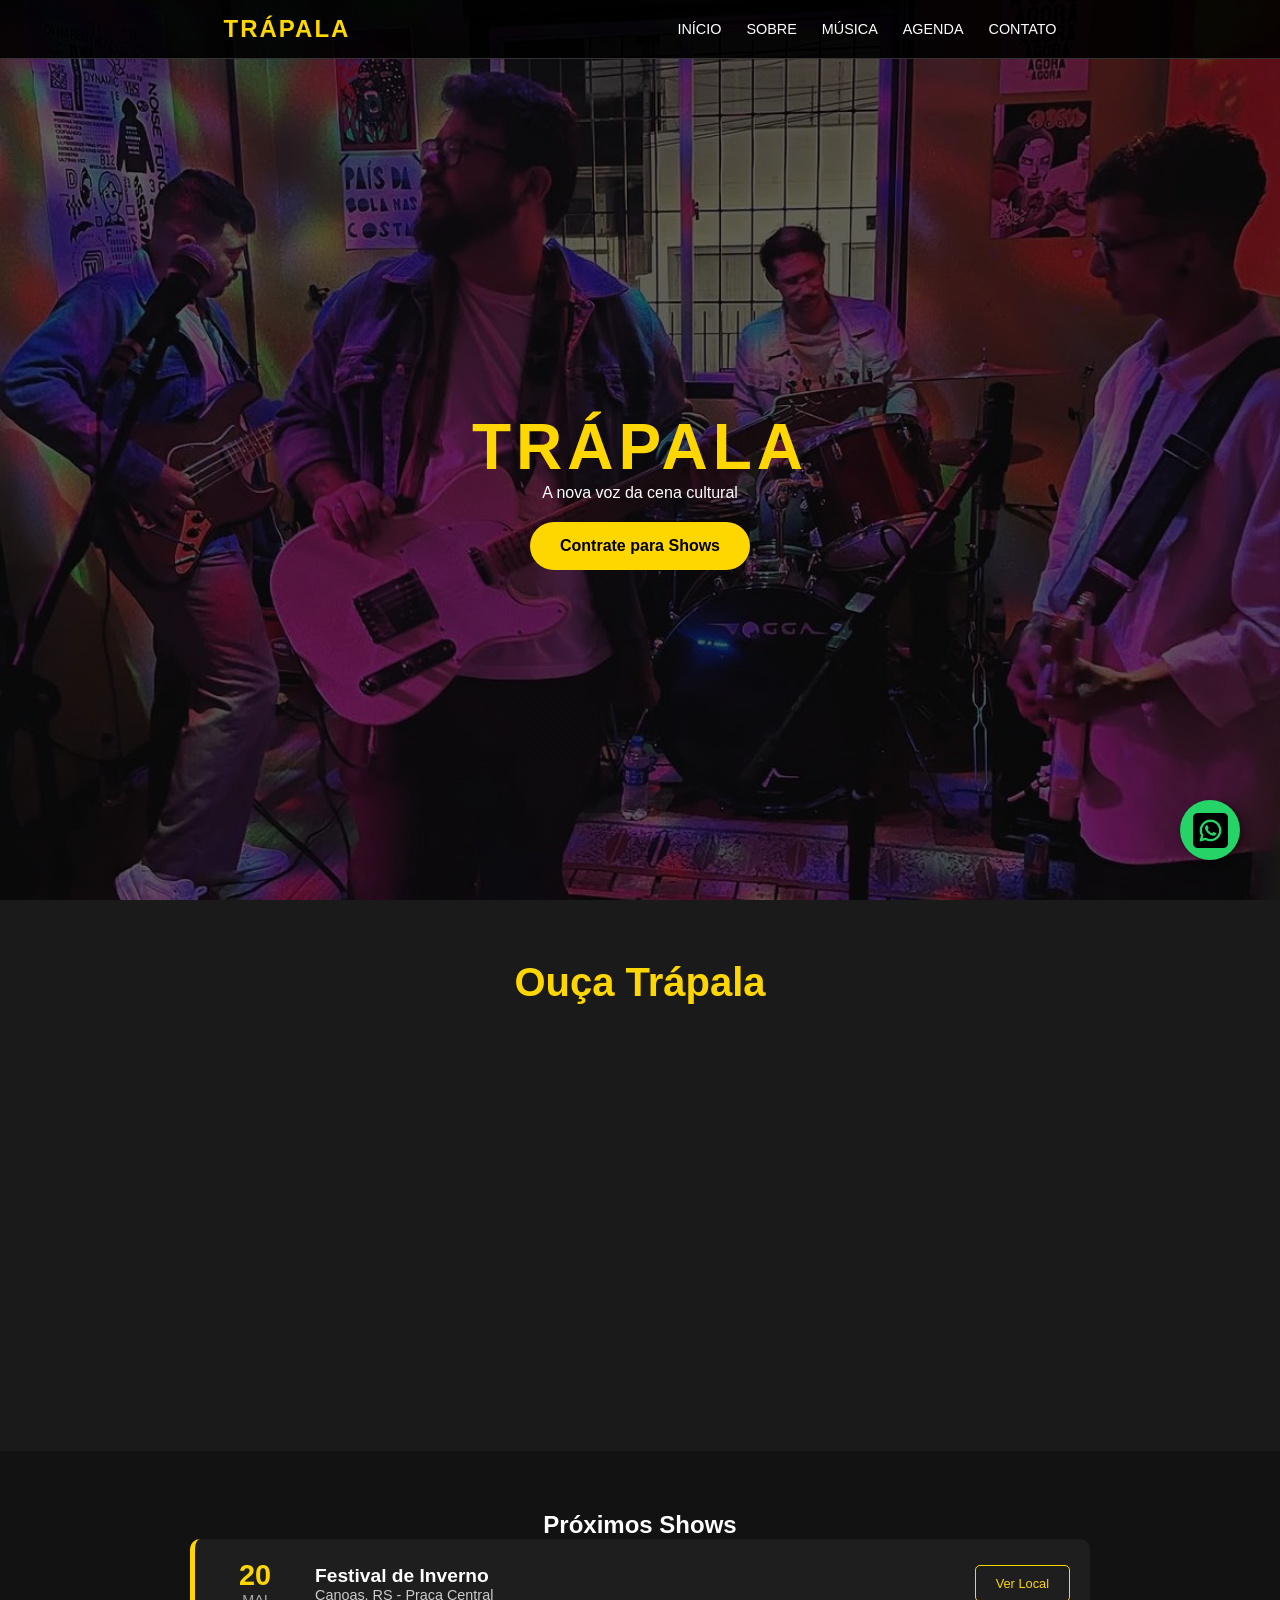
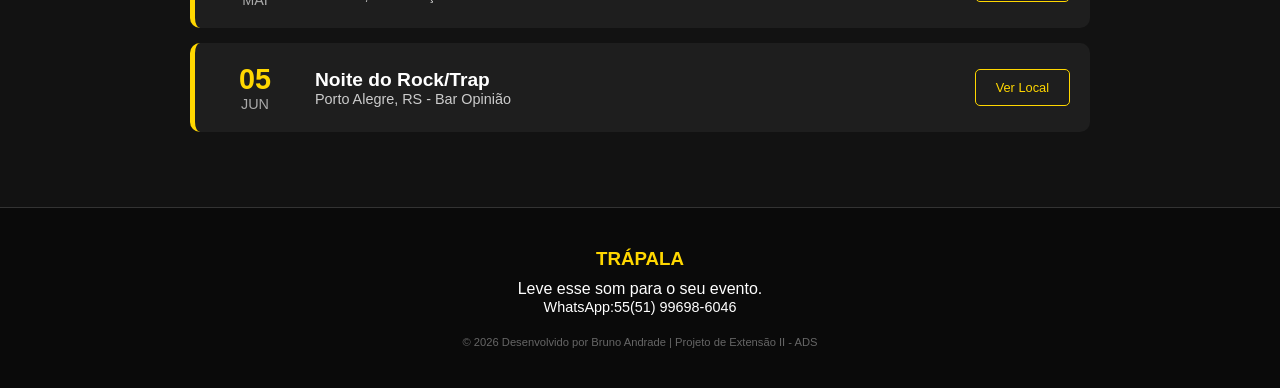
<file: index.html>
<!DOCTYPE html>
<html lang="pt-br">
<head>
    <meta charset="UTF-8">
    <meta name="viewport" content="width=device-width, initial-scale=1.0">
    <title>TRÁPALA | Oficial</title>
    <link rel="stylesheet" href="style.css?v=1.1">
</head>
<body>
    <header>
    <nav class="navbar">
        <div class="logo">TRÁPALA</div>
        <ul class="nav-links">
            <li><a href="#hero">Início</a></li>
            <li><a href="sobre.html">Sobre</a></li>
            <li><a href="#musica">Música</a></li>
            <li><a href="#agenda">Agenda</a></li>
            <li><a href="#contato">Contato</a></li>
        </ul>
    </nav>
    </header>


    <section id="hero">
    <div class="hero-content">
        <h1>TRÁPALA</h1>
        <p>A nova voz da cena cultural</p>
        <a href="https://wa.me/5551996986046" class="btn-contato">Contrate para Shows</a>
    </div>
    </section>
    
    <section id="musica">
    <h2>Ouça Trápala</h2>
    <div class="spotify-container">
        <!-- O IFRAME DEVE FICAR ASSIM, FORA DE QUALQUER ASPAS DE OUTRO ATRIBUTO -->
        <iframe 
            title="Spotify player"
            src="https://open.spotify.com/embed/artist/12oERw6ku7wWKOKA4c95b5?utm_source=generator" 
            width="100%" 
            height="352" 
            frameBorder="0" 
            allowfullscreen="" 
            allow="autoplay; clipboard-write; encrypted-media; fullscreen; picture-in-picture" 
            loading="lazy">
        </iframe>
    </div>
    </section>

    <section id="agenda">
    <h2>Próximos Shows</h2>
    <div class="agenda-container">
        <!-- Item de Agenda 1 -->
        <div class="agenda-item">
            <div class="data">
                <span class="dia">20</span>
                <span class="mes">MAI</span>
            </div>
            <div class="info">
                <h3>Festival de Inverno</h3>
                <p>Canoas, RS - Praça Central</p>
            </div>
            <a href="#" class="btn-ticket">Ver Local</a>
        </div>

        <!-- Item de Agenda 2 -->
        <div class="agenda-item">
            <div class="data">
                <span class="dia">05</span>
                <span class="mes">JUN</span>
            </div>
            <div class="info">
                <h3>Noite do Rock/Trap</h3>
                <p>Porto Alegre, RS - Bar Opinião</p>
            </div>
            <a href="#" class="btn-ticket">Ver Local</a>
        </div>
    </div>
    </section>

    <!-- Botão Flutuante do WhatsApp -->
    <a href="https://wa.me/5551996986046" 
   class="whatsapp-float" target="_blank" rel="noopener">
   <img src="zap.png" alt="Floating WhatsApp chat button for contacting the band">
    </a>


    <footer id="contato">
    <div class="footer-content">
        <h3>TRÁPALA</h3>
        <p>Leve esse som para o seu evento.</p>
        <div class="redes-sociais">
            <!-- Você pode adicionar links do Instagram/Youtube aqui depois -->
            <a href="https://wa.me">WhatsApp:55(51) 99698-6046</a>
        </div>
        <p class="copyright">&copy; 2026 Desenvolvido por Bruno Andrade | Projeto de Extensão II - ADS</p>
    </div>
    </footer>

</body>
</html>
</file>
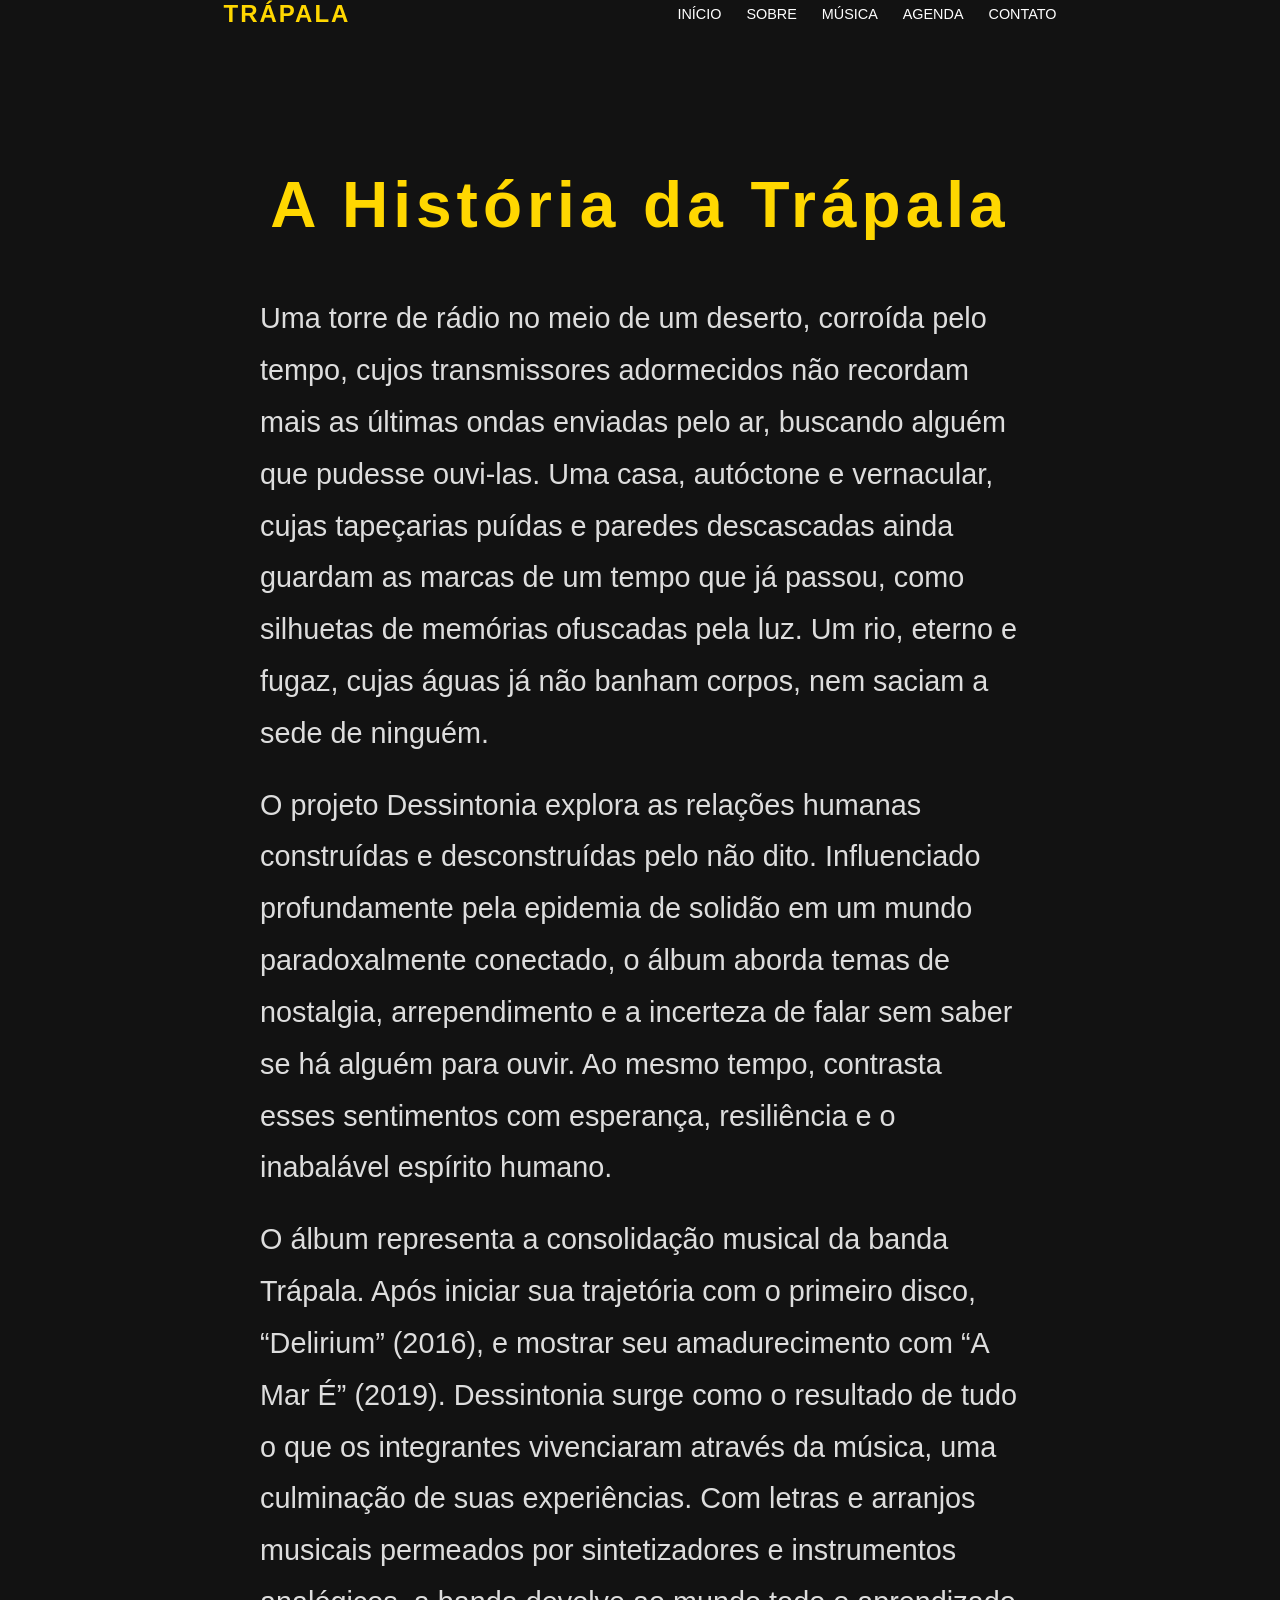
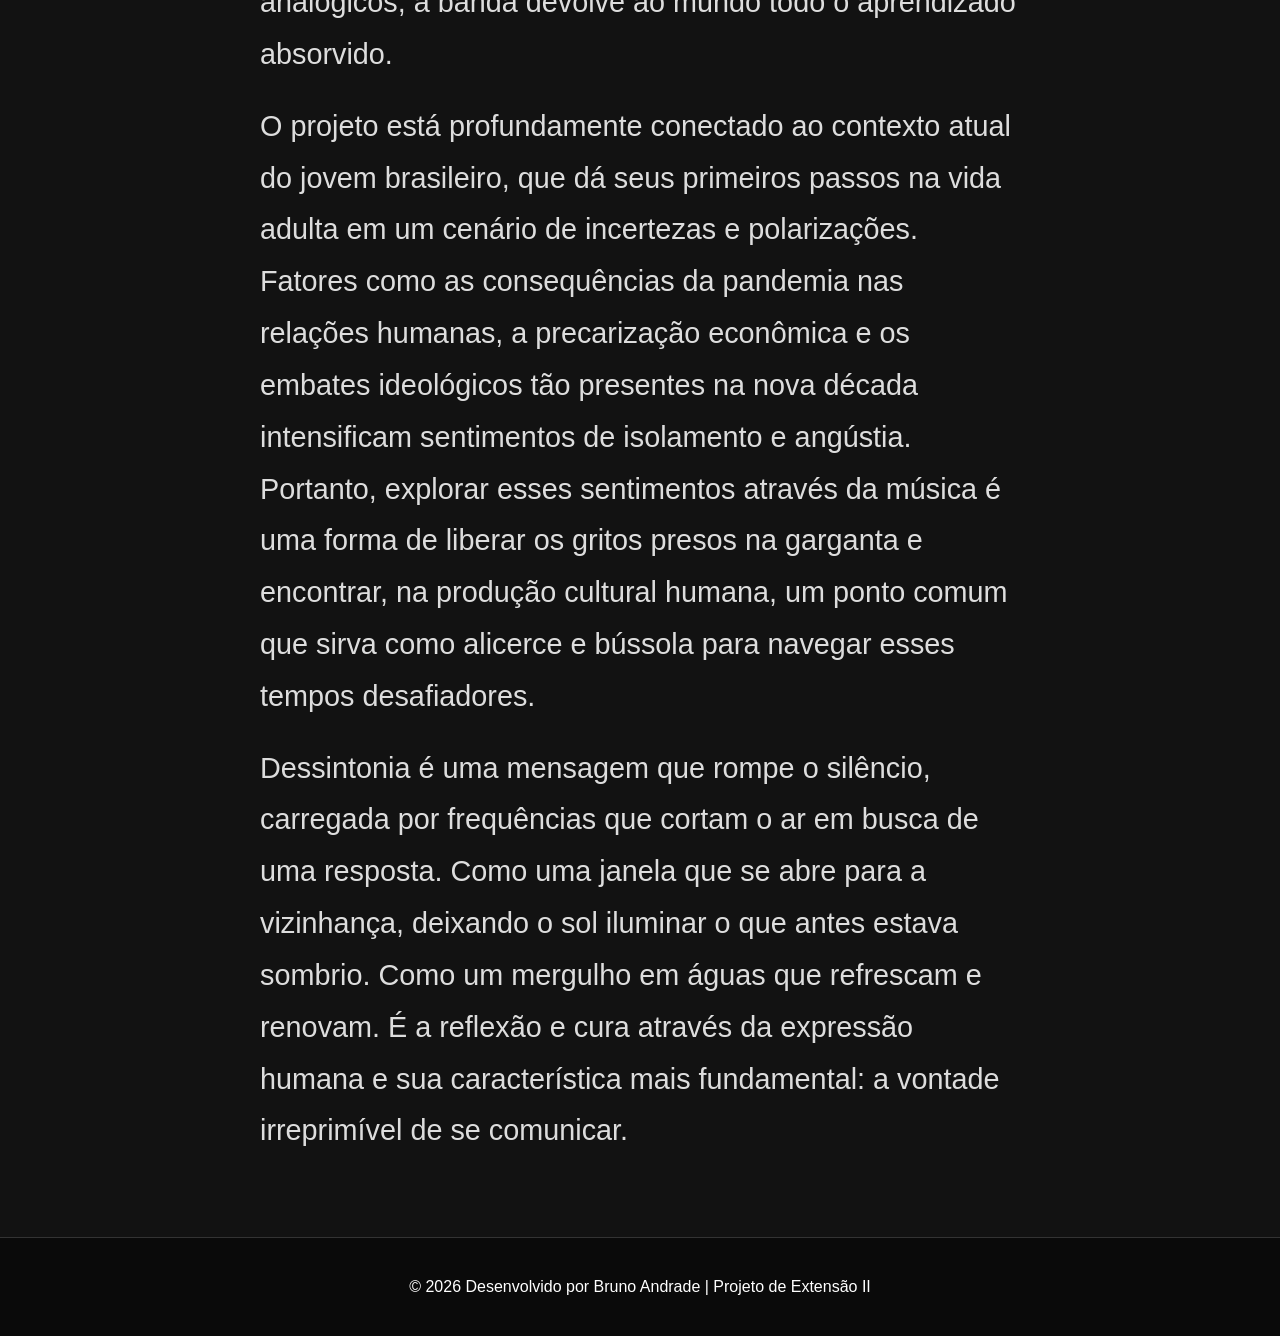
<file: sobre.html>
<!DOCTYPE html>
<html lang="pt-br">
<head>
    <meta charset="UTF-8">
    <meta name="viewport" content="width=device-width, initial-scale=1.0">
    <title>Sobre a Banda | Trápala</title>
    <link rel="stylesheet" href="style.css?v=1.1">
</head>
<body>
    <headeer>
        <nav class="navbar">
            <div class="logo">TRÁPALA</div>
            <ul class="nav-links">
                <li><a href="index.html">Início</a></li>
                <li><a href="sobre.html">Sobre</a></li>
                <li><a href="index.html#musica">Música</a></li>
                <li><a href="index.html#agenda">Agenda</a></li>
                <li><a href="index.html#contato">Contato</a></li>
            </ul>
        </nav>
    </headeer>

    <section class="pagina-sobre">
        <h1>A História da Trápala</h1>
        <div class="conteudo-texto">
            <p> Uma torre de rádio no meio de um deserto, corroída pelo tempo, cujos transmissores
adormecidos não recordam mais as últimas ondas enviadas pelo ar, buscando alguém que
pudesse ouvi-las. Uma casa, autóctone e vernacular, cujas tapeçarias puídas e paredes
descascadas ainda guardam as marcas de um tempo que já passou, como silhuetas de
memórias ofuscadas pela luz. Um rio, eterno e fugaz, cujas águas já não banham corpos,
nem saciam a sede de ninguém.</p>
            <p>O projeto Dessintonia explora as relações humanas construídas e desconstruídas pelo não
dito. Influenciado profundamente pela epidemia de solidão em um mundo paradoxalmente
conectado, o álbum aborda temas de nostalgia, arrependimento e a incerteza de falar sem
saber se há alguém para ouvir. Ao mesmo tempo, contrasta esses sentimentos com
esperança, resiliência e o inabalável espírito humano.</p>
            <p>O álbum representa a consolidação musical da banda Trápala. Após iniciar sua trajetória
com o primeiro disco, “Delirium” (2016), e mostrar seu amadurecimento com “A Mar É”
(2019). Dessintonia surge como o resultado de tudo o que os integrantes vivenciaram
através da música, uma culminação de suas experiências. Com letras e arranjos musicais
permeados por sintetizadores e instrumentos analógicos, a banda devolve ao mundo todo o
aprendizado absorvido.</p>
            <p>O projeto está profundamente conectado ao contexto atual do jovem brasileiro, que dá seus
primeiros passos na vida adulta em um cenário de incertezas e polarizações. Fatores como
as consequências da pandemia nas relações humanas, a precarização econômica e os
embates ideológicos tão presentes na nova década intensificam sentimentos de isolamento
e angústia. Portanto, explorar esses sentimentos através da música é uma forma de liberar
os gritos presos na garganta e encontrar, na produção cultural humana, um ponto comum
que sirva como alicerce e bússola para navegar esses tempos desafiadores.</p>
            <p>Dessintonia é uma mensagem que rompe o silêncio, carregada por frequências que cortam
o ar em busca de uma resposta. Como uma janela que se abre para a vizinhança, deixando
o sol iluminar o que antes estava sombrio. Como um mergulho em águas que refrescam e
renovam. É a reflexão e cura através da expressão humana e sua característica mais
fundamental: a vontade irreprimível de se comunicar.</p>
        </div>
    </section>

    <footer>
        <p>&copy; 2026 Desenvolvido por Bruno Andrade | Projeto de Extensão II</p>
    </footer>
</body>
</html>
</file>
<file: style.css>
/* Reset básico para não dar erro de layout */
* {
    margin: 0;
    padding: 0;
    box-sizing: border-box;
    font-family: 'Segoe UI', Tahoma, Geneva, Verdana, sans-serif;
}

.pagina-sobre {
    padding: 120px 20px 60px; /* Dá espaço para o menu fixo */
    max-width: 800px;
    margin: 0 auto;
    line-height: 1.8; /* melhora a leitura */
}

.pagina-sobre h1 {
    color: #ffd700;
    margin-bottom: 30px;
    text-align: center;
}

.conteudo-texto p{
    margin-bottom: 20px;
    font-size: 1.8rem;
    color: #ddd;
}
html {
    scroll-behavior: smooth;
}


body {
    background-color: #121212; /* Fundo preto/grafite */
    color: #ffffff;
}

/* Hero Section com imagem de fundo */
#hero {
    height: 100vh;
    background: linear-gradient(rgba(0,0,0,0.6), rgba(0,0,0,0.6)), url('bandatony.jpeg');
    background-size: cover;
    background-position: center;
    display: flex;
    align-items: center;
    justify-content: center;
    text-align: center;
}

#musica {
    padding: 60px 20px;
    text-align: center;
    background-color: #1a1a1a; /* Um tom levemente diferente para separar as seções */
}

#musica h2 {
    margin-bottom: 30px;
    font-size: 2.5rem;
    color: #ffd700;
}

.spotify-container {
    max-width: 800px; /* Não deixa o player ficar largo demais em telas grandes */
    margin: 0 auto;   /* Centraliza o container */
}


h1 {
    font-size: 4rem;
    letter-spacing: 5px;
    color: #ffd700; /* Um dourado para destaque */
}

.btn-contato {
    display: inline-block;
    margin-top: 20px;
    padding: 15px 30px;
    background-color: #ffd700;
    color: #000;
    text-decoration: none;
    font-weight: bold;
    border-radius: 50px;
    transition: 0.3s;
}

.btn-contato:hover {
    background-color: #fff;
    transform: scale(1.05);
}

#agenda {
    padding: 60px 20px;
    background-color: #121212;
    text-align: center;
}

.agenda-container {
    max-width: 900px;
    margin: 0 auto;
}

.agenda-item {
    display: flex;
    align-items: center;
    justify-content: space-between;
    background: #1e1e1e;
    margin-bottom: 15px;
    padding: 20px;
    border-radius: 10px;
    transition: 0.3s;
    border-left: 5px solid #ffd700; /* Detalhe em dourado */
}

.agenda-item:hover {
    transform: scale(1.02);
    background: #252525;
}

.data {
    display: flex;
    flex-direction: column;
    min-width: 80px;
}

.dia { font-size: 1.8rem; font-weight: bold; color: #ffd700; }
.mes { font-size: 0.9rem; color: #aaa; }

.info { text-align: left; flex-grow: 1; margin-left: 20px; }
.info h3 { font-size: 1.2rem; }
.info p { color: #ccc; font-size: 0.9rem; }

.btn-ticket {
    padding: 10px 20px;
    border: 1px solid #ffd700;
    color: #ffd700;
    text-decoration: none;
    border-radius: 5px;
    font-size: 0.8rem;
}

/* Ajuste para celular */
@media (max-width: 600px) {
    .agenda-item { flex-direction: column; text-align: center; }
    .info { margin: 15px 0; text-align: center; }
}

/* Botão Flutuante */
.whatsapp-float {
    position: fixed;
    width: 60px;
    height: 60px;
    bottom: 40px;
    right: 40px;
    background-color: #25d366;
    border-radius: 50px;
    text-align: center;
    box-shadow: 2px 2px 10px rgba(0,0,0,0.5);
    z-index: 1000;
    display: flex;
    align-items: center;
    justify-content: center;
    transition: 0.3s;
}

.whatsapp-float:hover {
    transform: scale(1.1);
}

.whatsapp-float img {
    width: 35px;
}

/* Rodapé */
footer {
    background-color: #0a0a0a;
    padding: 40px 20px;
    text-align: center;
    border-top: 1px solid #333;
}

.footer-content h3 {
    color: #ffd700;
    margin-bottom: 10px;
}

.redes-sociais a {
    color: #fff;
    text-decoration: none;
    font-size: 0.9rem;
}

.copyright {
    margin-top: 20px;
    font-size: 0.7rem;
    color: #666;
}

/* Deixa o menu fixo no topo */
header {
    position: fixed;
    top: 0;
    width: 100%;
    background-color: rgba(0, 0, 0, 0.9); /* Preto com leve transparência */
    padding: 15px 0;
    z-index: 1000; /* Garante que o menu fique acima de tudo */
    border-bottom: 1px solid #333;
}

.navbar {
    display: flex;
    justify-content: space-around;
    align-items: center;
    max-width: 1200px;
    margin: 0 auto;
    padding: 0 20px;
}

.logo {
    font-size: 1.5rem;
    font-weight: bold;
    color: #ffd700;
    letter-spacing: 2px;
}

.nav-links {
    list-style: none;
    display: flex;
    gap: 25px; /* Espaço entre os links */
}

.nav-links a {
    text-decoration: none;
    color: #fff;
    font-size: 0.9rem;
    font-weight: 500;
    text-transform: uppercase;
    transition: 0.3s;
    position: relative;
}

/* Efeito de cor ao passar o mouse */
.nav-links a:hover {
    color: #ffd700;
}

/* Linha bonitinha que aparece embaixo do link no hover */
.nav-links a::after {
    content: '';
    position: absolute;
    width: 0;
    height: 2px;
    background: #ffd700;
    left: 0;
    bottom: -5px;
    transition: 0.3s;
}

.nav-links a:hover::after {
    width: 100%;
}

/* Ajuste para o Hero não ficar "embaixo" do menu fixo */
#hero {
    padding-top: 80px;
}



/* Responsividade para Celular */
@media (max-width: 768px) {
    /* Ajustes do Hero (Foto) */
    #hero {
        background-attachment: scroll;
        height: 60vh;
        background-size: cover; 
        background-position: center center;
        padding-top: 120px; /* Dá espaço para o menu que cresceu */
    }

    /* Ajustes do Menu (Agora fora do #hero) */
    .navbar {
        flex-direction: column; 
        gap: 10px;
    }

    .nav-links {
        flex-wrap: wrap; 
        justify-content: center;
        gap: 15px;
        padding: 10px 0;
    }

    .nav-links a {
        font-size: 0.8rem;
    }

    h1 {
        font-size: 2.5rem;
    }
}
</file>
